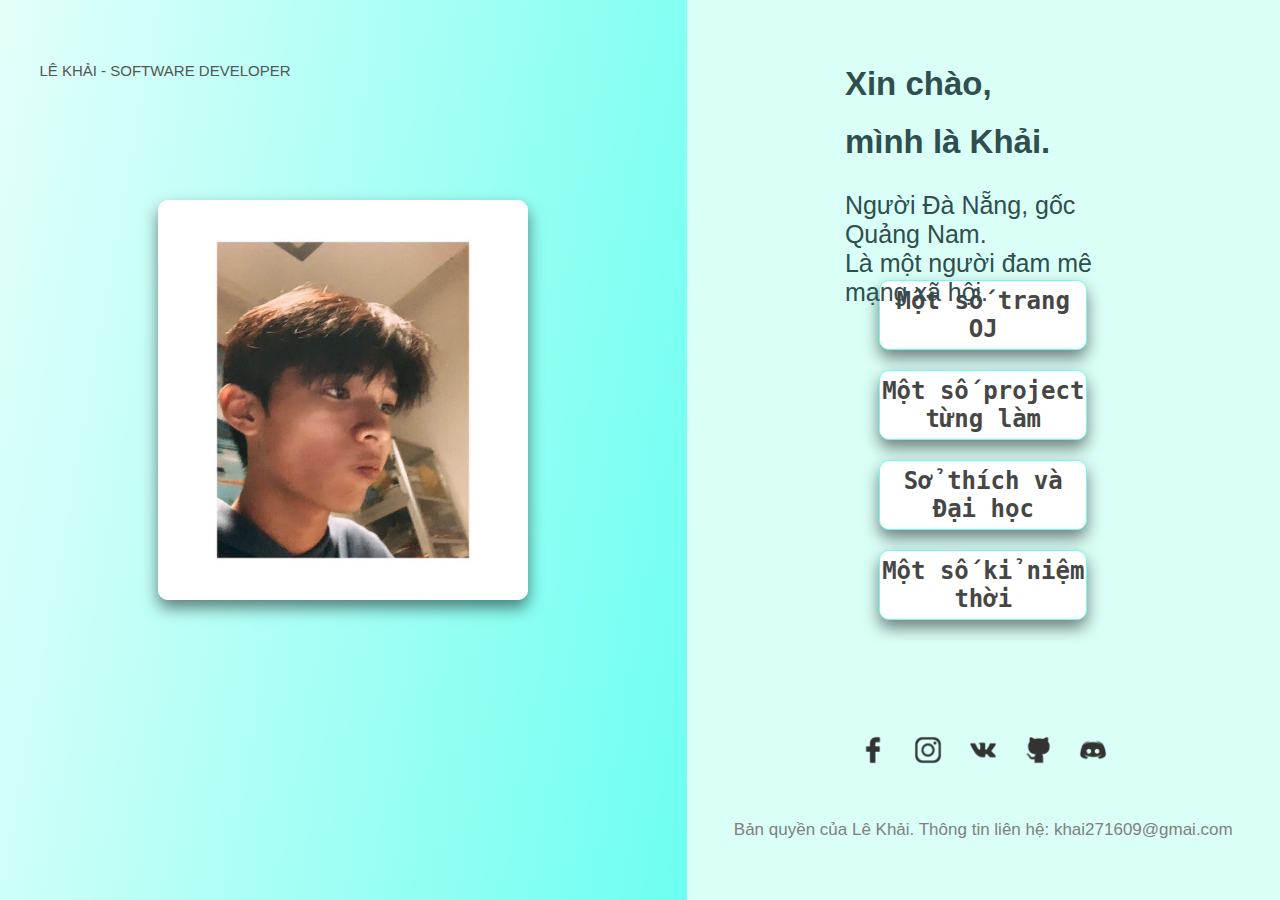
<file: TEXT/index.html>
<!DOCTYPE html>
<html lang ="en">
<head>
    <meta charset="utf-8">
    <title> Profile cá nhân của toiii   </title>
    <link rel="stylesheet" type="text/css" href="sour.css">
    <style>
    </style>
</head>

<body>
  <div class="container">
    <!-- <div class="Taskbar"></div> -->
    <div class="box">
      <div class="b1">
        <div class="b1_f">
          <p> LÊ KHẢI - SOFTWARE DEVELOPER<r/p>
        </div>
        <img src="./Content/toaiiiii.jpg" alt="Ảnh bản thân"> 
      </div>

      <div class="b2">
        <div class="Box1">
          <div class="Nd1">
            <h1>
              Xin chào,
            </h1>
            <h1>
              mình là Khải.
            </h1>


            <p>
              Người Đà Nẵng, gốc Quảng Nam.
            </p>
            <p>
              Là một người đam mê mạng xã hội.
            </p>

          </div>
        </div>
        <div class="Box2">
          <a href="./Box2/MotSoTrangOJ/MotSoTrangOj.html" class="Nd2">
            <h2>
              Một số trang OJ
            </h2>
          </a>
          <a href="" class="Nd2">
            <h2>
              Một số project từng làm 
            </h2>
          </a>
          <a href="" class="Nd2">
            <h2>
              Sở thích và Đại học
            </h2>
          </a>
          <a href="" class="Nd2">
            <h2>
              Một số kỉ niệm thời
            </h2>
          </a>
        </div>
        <div class="Box3">
          <div class="Nd3_B1">
            <div class="Lgo">
              <a href="https://www.facebook.com/le.khai.333478">
                <img src="./Content/Logo/Facebook.png" alt="">
              </a>
            </div>
            <div class="Lgo">
              <a href="https://www.instagram.com/khaiii0.0/?hl=en">
                <img src="./Content/Logo/Instargram.png" alt="">
              </a>
            </div>
            <div class="Lgo">
              <a href="https://vk.com/khaibadao">
                <img src="./Content/Logo/Vk.png" alt="">
              </a>
            </div>
            <div class="Lgo">
              <a href="https://github.com/khaibadao">
                <img src="./Content/Logo/Github.png" alt="">
              </a>
            </div>
            <div class="Lgo">
              <a href="https://discord.com/users/1109453690114424872">
                <img src="./Content/Logo/Discord.png" alt="">
              </a>
            </div>
          </div>
          <div class="Ban_quyen">
            <p>
              Bản quyền của Lê Khải. Thông tin liên hệ: khai271609@gmai.com
            </p>
          </div> 
        </div>
      </div>

    </div>
  </div>
</body>
</html>
</file>
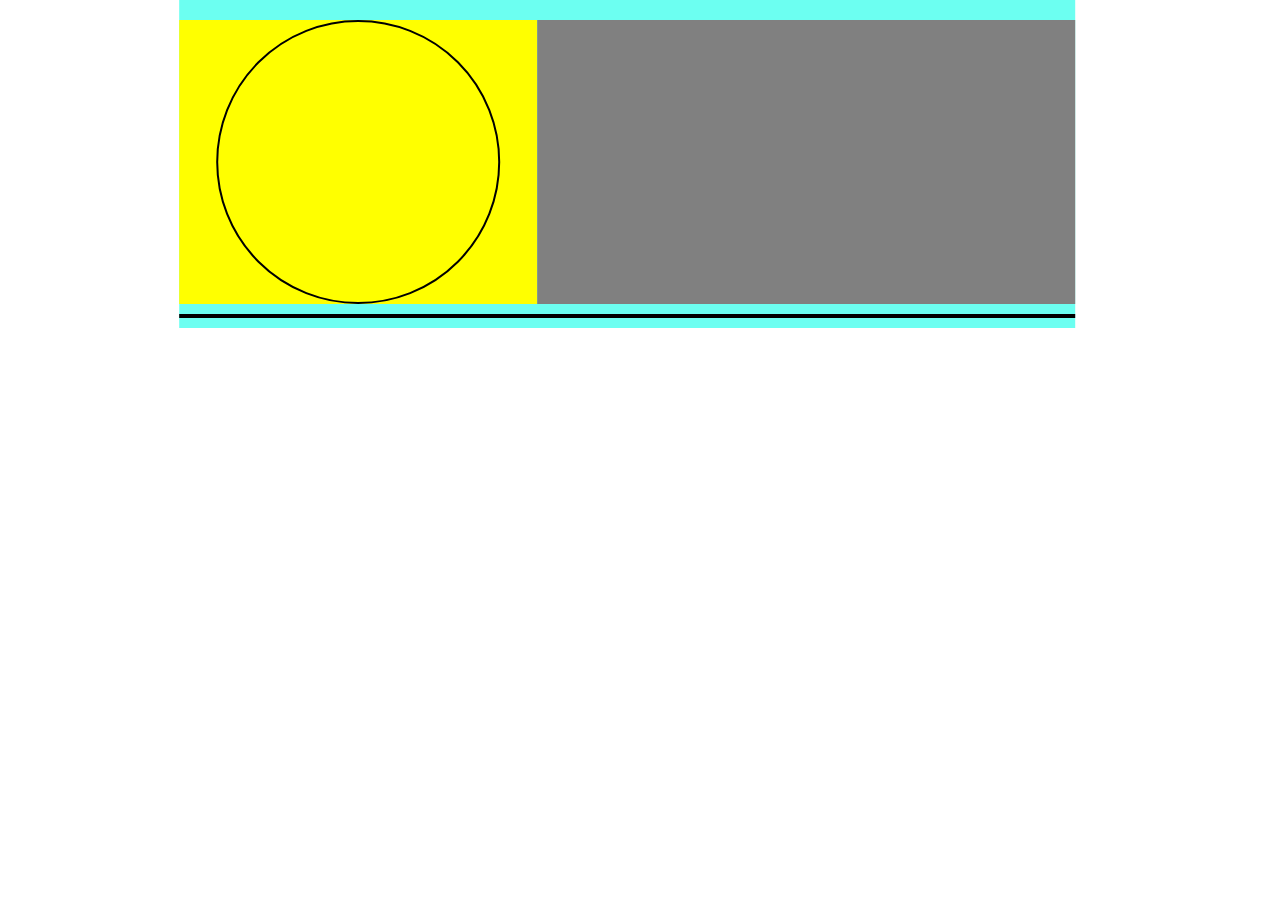
<file: TEXT/Box2/Introduce-Myself/Myself.html>
<!DOCTYPE html>
<html>
<head>
	<meta charset="utf-8">
	<meta name="viewport" content="width=device-width, initial-scale=1">
	<title></title>
	<link rel="stylesheet" type="text/css" href="My_self.css">
</head>
<body>
	<div class="Box_container">
		

		<div class="Box_header">
			<div class="Box_header_img">
				<div class="Cirkle"></div>
				<!-- helo -->
			</div>
			<div class="Box_header_content"></div>
		</div>

		<hr>

		<div class="Box_body">
			<div class="Box_body_right"></div>
			<div class="Box_body_left"></div>
		</div>

	</div>
</body>
</html>
</file>
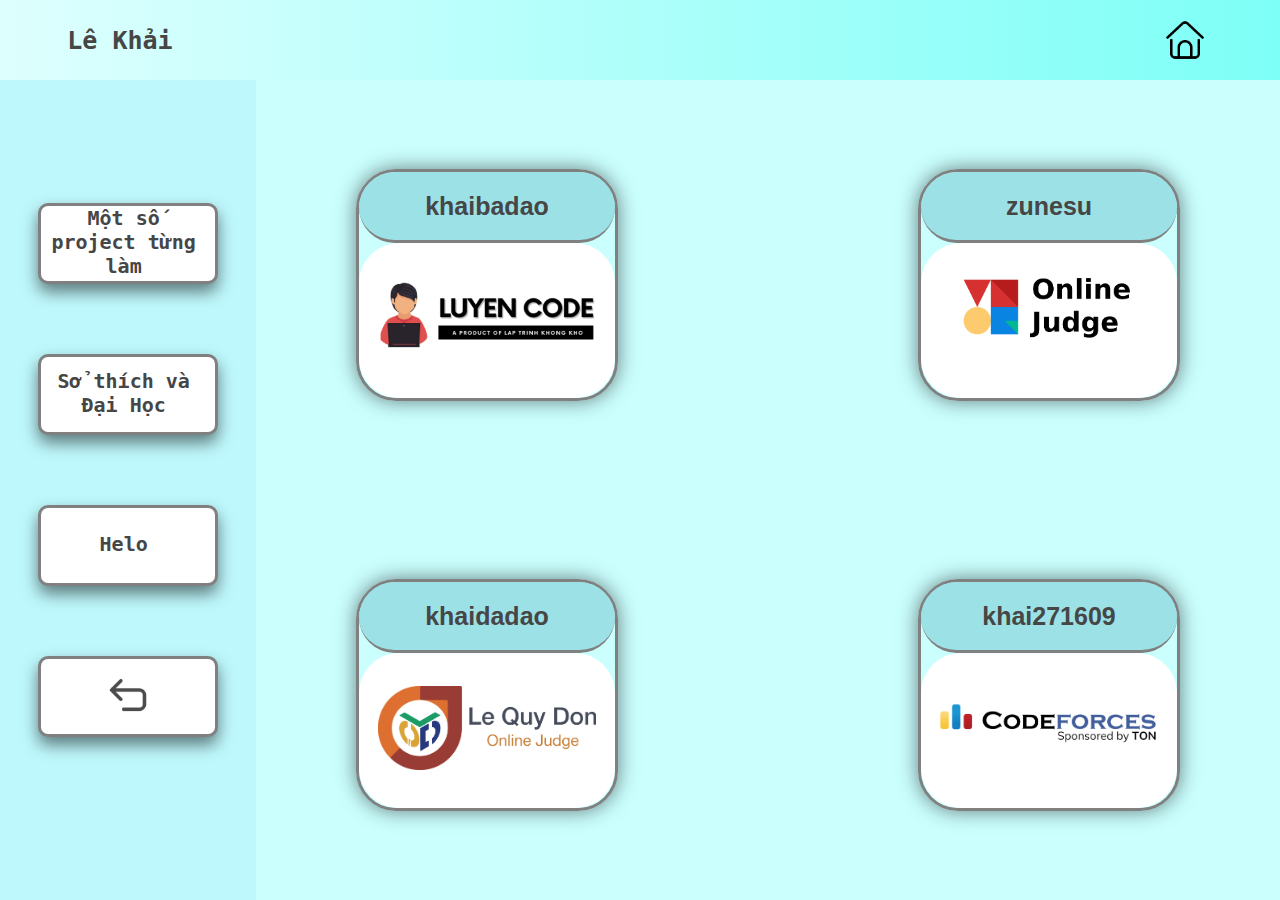
<file: TEXT/Box2/MotSoTrangOJ/MotSoTrangOj.html>
<!DOCTYPE html>
<html>
<head>
	<meta charset="utf-8">
	<meta name="viewport" content="width=device-width, 
	initial-scale=1">
	<title>
		Một số trang OJ
	</title>

	<link rel="stylesheet" type="text/css" href="MSoTrangOj.css">
</head>
<body>
	<div class="All-Screen">
		<div class="Taskbar">
			<div class="Box_name">
				<h2>
					Lê Khải
				</h2>
			</div>
			<div class="Box_back">
				<div class="Circle">
					<a href="../../index.html">
						<img src="../../Content/Logo/Home.png" alt="Home_button">
					</a>
				</div>
			</div>
		</div>
		<div class="Nen">
			<div class="Box_left">
				<div class="Khung_box_left">

					<a href="" class="Boxmini_box_left">
						<div class="Box_con">
							<h3>
								Một số project từng làm
							</h3
	>					</div>
						
					</a>
					
					<a href="" class="Boxmini_box_left">
						<!-- <img src=""> -->
						<div class="Box_con">
							<h3>
								Sở thích và Đại Học 
							</h3>
						</div>
					</a>
					<a href="" class="Boxmini_box_left">
						<!-- <img src=""> -->
						<div class="Box_con">
							<h3>
								Helo
							</h3>
						</div>
					</a>
					<a href="../../index.html" class="Boxmini_box_left">
						<img src="../../Content/Logo/Back.png" alt="logo Back">
					</a>
				</div>
			</div>
			<div class="Box_right">
				<div class="Bo_cuc">
					<a href="https://luyencode.net/user/khaibadao" class="Khoi_bo_tron">
						<div class="header">
							<div class="Name_all_header">
								<h1>
									khaibadao 
								</h1>
							</div>
						</div>
						<div class="body">
							<div class="Anh_body">
								<div class="Luyen_code">
									<img src="../Content/Anh/Luyencode.png" alt="lgo Luyencode">
								</div>
							</div>
						</div>
					</a>
					<a href="https://oj.vnoi.info/user/zunesu" class="Khoi_bo_tron">
						<div class="header">
							<div class="Name_all_header">
								<h1>zunesu</h1>
							</div>
						</div>
						<div class="body">
							<div class="Anh_body">
								<div class="Vnoi">
									<img src="../Content/Anh/Vnoi.png" alt="lgo Vnoi">
								</div>
							</div>
						</div>	
					</a>
				</div>
				<div class="Bo_cuc">
					<a href="https://lqdoj.edu.vn/user/khaidadao" class="Khoi_bo_tron">
						<div class="header">
							<div class="Name_all_header">
								<h1>khaidadao</h1>
							</div>
						</div>
						<div class="body">
							<div class="Anh_body">
								<div class="Lqd">
									<img src="../Content/Anh/Lqd.png" alt="Lgo Lqdoj">
								</div>
							</div>

						</div>
					</a>
					<a href="https://codeforces.com/profile/khai271609" class="Khoi_bo_tron">
						<div class="header">
							<div class="Name_all_header">
								<h1>
									khai271609
								</h1>
							</div>
						</div>
						<div class="body">
							<div class="Anh_body">
								<div class="CF">
									<img src="../Content/Anh/CF.png" alt="Lgo CF">
								</div>
							</div>
						</div>
					</a>
				</div>
			</div>
		</div>
	</div>

	<!--
	style="background-color: red;"
	--> 	
</body>
</html>
</file>
<file: TEXT/sour.css>
:root 
{
	--xam: #808080;
	--xam_xi: #464646;
}


/*///////////////////////*/

/*///////////////////////*/
*
{
	box-sizing: border-box;
	margin: 0;
	padding: 0;
	border: 0;
}

.container
{
	display: grid;
	height: 100vh;
	width: 100vw;
}

/*//////////////////////////////*/

/*Thanh taskbar*/
/*
.Taskbar
{
	height: 50px;
	width: 100%;
	background-color: #4FF2EC;
	position: fixed;

}*/
/*//////////////////////////////*/
.box
{
	display: flex;
	height: 100vh;
	width: 100vw;
}

/*Phần Ảnh */

.Co_dinh
{
	position: fixed;
}
.b1
{
	position: relative;
	display: flex;
	align-items: center;
	justify-content: center;
	height: 100%;
	width: 59%;
	background-image: linear-gradient(100deg, #E4FFFA, #6CFFF1);
}

.b1_f
{
	position: absolute;
	height: 140px;
	width: 400px;
	background-color: transparent;
	/*background-color: white;*/
	top: 0;
	left: 0;
	text-align: center;
	align-content: center;
	justify-items: center;
	box-sizing: border-box;
	transform: translate(-35px);
}


.b1_f p{
	font-family: Arial;
	font-size: 15px;
	color: #555555;
}


.b1 img
{
	border-radius: 10px;
	border: 3px solid white;
	height: 400px;
	width: 370px;
	object-fit: cover;   /* dùng để căn đều ảnh cho không bị mếu ! */
	background-size: cover;
	transform: translateY(-50px);
	box-shadow: 0 8px 16px rgba(0, 0, 0, 0.5);
}


/*Phần giới thiệu bản thân */
.b2
{
	text-align: center;
	justify-content: center;
	align-items: center;
	height: 100%;
	width: 51%;
	background-color: #DAFFF7;
	/*background-image: linear-gradient(-105deg, #E4FFFA, #6CFFF1);*/
}

/*///////////////////////////////////*/


/*Bố cục trong phần 2*/

.Box1
{
	align-content: center;
	justify-items: center;
	height: 30%;
	width: 100%;
	/*background-color: yellow;*/
}


.Nd1
{
	/*align-content: center;*/
	height: 200px;
	width: 50%;
	/*border: 2px solid black;*/
	/*background-color: white;*/		
	transform: translateX(-100px);
	transform: translateY(40px);
}

.Nd1 h1
{
	padding: 10px;
	font-size: 33px;
	font-family: 'Arial';
	color: darkslategray;
	text-align: left;
	justify-content: center;
	transform: translateY(-20px);
}


.Nd1 p 
{
	font-size: 25px;
	font-family: Arial;
	color: darkslategray;
	text-align: left;
	transform: translate(10px);
}


/*//////////////////////////////////*/

.Box2
{
	height: 40%;
	width: 100%;
	/*background-color: gray;*/
	align-items: center;
	justify-items: center;
	display: grid;
}

.Nd2
{
	/*padding: 20px;*/
	/*margin: 10px;*/
	border-radius: 10px;
	border: 1px solid #6CFFF1;
	height: 70px;
	width: 35%;
	background-color: white;
	/*transform: translateY(40px);*/
	gap: 30px;
	box-shadow: 0 8px 16px rgba(0, 0, 0, 0.5);
	/*align-items: center;*/
	align-content: center;
}

.Nd2 h2
{
	font-family: 'Roboto', monospace;
	color: var(--xam_xi);
}

a.Nd2
{
	text-decoration: none;
}

.Nd2:hover {
	/*transform: translateY(-3px);*/
	transition: all 0.3s ease;
	background-color: var(--xam);
	border: 3px solid white;
}

.Nd2:hover h2
{
	transform: translateY(-3px);
	transition: all 0.3s ease;
	color: #fff;
}





/*////////////////////////////////*/

.Box3
{
	height: 30%;
	width: 100%;
	position: relative;
	/*background-color: white;*/
}

.Nd3_B1
{
	height: 100px;
	width: 100%;
	/*background-color: lemonchiffon;*/
	display: flex;
	align-items: center;
	justify-content: center;
	gap: 25px;
	transform: translateY(70px);
}


.Lgo
{
	/*margin: 10px;*/
	height: 30px;
	width: 30px;
	/*background-color: navajowhite;*/
	border-radius: 50%;
	filter: invert(20%);

}

.Lgo img{
	object-fit: cover;
	height: 100%;
	width: 100%;
}

.Ban_quyen
{
	position: absolute;
	/*background-color: yellow;*/
	bottom: 0;
	height: 60px;
	width: 100%;
	text-align: center;
	align-content: center;
	justify-content: center;
}

.Ban_quyen p 
{
	font-family: Arial;
	font-size: 17px;
	color: var(--xam);
	transform: translateY(-40px);
	/*box-shadow: ;*/
}
</file>
<file: TEXT/Box2/Introduce-Myself/My_self.css>
/*#6CFFF1*/
:root
{
	--xanh_min: #6CFFF1;
}

*
{
	padding: 0;
	margin: 0;
	border: 0;
}

.Box_container
{
	width: 70%;
	transform: translateX(20%);
	background-color: var(--xanh_min);
	display: grid;
	/*height: 100px;*/
}

/*Phần Avatar*/

.Box_header
{
	margin-top: 20px;
	display: flex;
}

.Box_header_img
{
	width: 40%;
	height: 100%;
	background-color: yellow;
	align-content: center;
	justify-items: center;
}

.Cirkle
{
	height: 280px;
	width: 280px;
	border-radius: 50%;
	border: 2px solid black;
	/*margin: 0 20px;*/
}


/*Phần Giới thiệu trong header*/

.Box_header_content
{
	/*width: calc(100% - 40%);*/
	width: 60%;
	background-color: gray;
	height: 100%;
}

hr
{
	border: 2px solid black;
	margin: 10px 0;
}

/*Phần body*/

.Box_body
{
	width: 100%;
	display: flex;
}

.Box_body_right
{
	/*height: 100px;*/
	width: 50%;
	background-color: chocolate;
}

.Box_body_left
{
	width: 50%;
	background-color: maroon;
	/*height: 100px;*/
}
</file>
<file: TEXT/Box2/MotSoTrangOJ/MSoTrangOj.css>
:root 
{
	--xam: #808080;
	--xam_xi: #464646;
}

*
{
	/*box-sizing: border-box;*/
	margin: 0;
	padding: 0;
	border: 0;
}


/*/////////////////////////*/

/* Phần Khung */

.All-Screen
{
	display: grid;
	/*height: 100vh;*/
	/*grid-template-rows: 80px 1fr;*/
}

.Taskbar
{
	height: 80px;
	width: 100%;
	background-image: linear-gradient(90deg, #DEFFFE,#7DFFF7);
	position: relative;
}

.Nen
{
	height: calc(100vh - 80px);
	width: 100vw;
	display: flex;
	overflow: hidden; /* Ngăn nội dung tràn */
}


/*/////////////////*/

/*Phần trái khung và phải khung */

/*//////////////////////*/

.Box_right
{
	height: 100%;
	width: 80%;
	background-color: #CAFFFE;
}

.Khuon
{ 
	height: 70px;
	width: 50px;
	border-radius: 10px;
	background-color: #;
}

.Box_name
{
	height: 100%;
	width: 240px;
	background-color: white;
	position: absolute;
	align-content: center;
	justify-items: center;
	background-color: transparent;
	border-box: box-sizing
	/*left: 0;*/
}

.Box_name h2
{
	font-size: 25px;
	color: #464646;
	font-family: Roboto, monospace;
}

.Box_back
{
	height: 100%;
	width: 150px;
	background-color: red;
	position: absolute;
	right: 0;
	background-color: transparent;
	align-content: center;
	justify-items: center;
}
/*///////////////////////*/

/*Hình tròn trong logo*/

.Circle
{
	height: 40px;
	width: 40px;
	background-color: transparent;
	border-radius: 50%;
	transform: translate(-20px);
}

.Circle img
{
	object-fit: cover;
	height: 100%;
	width: 100%;
}

/*///////////////////////*/

/*Các phần dẫn tới các trang OJ*/

.Bo_cuc
{
	height: 50%;
	width: 100%;
	display: flex;
	align-items: center;
	justify-content: center;
	gap: 300px;
}

a.Khoi_bo_tron
{
	height: 55%;
	width: 25%;
	border-radius: 40px;
	border: 3px solid #808080;
	text-decoration: none;
	box-shadow: 0 0 20px rgba(0,0,0,0.5);
}

/*///////////////////*/

/*Các phần để dẫn tới các trang OJ*/

/*///////////////////////*/

/*Phần header*/

.Khoi_bo_tron .header
{
	height: 30%;
	border-bottom: 3px solid #808080;
	display: flex;
	align-items: center;
	justify-content: center;
	font-weight: bold;
	background-color: #9CE1E6;
	border-radius: 40px;
}


/*Phần nội dung trong Header*/

.Name_all_header h1
{
	padding: 20px;
	font-size: 25px;
	font-family: 'Helvetica', monospace;
	font-weight: bold;
	/*color: #066952;*/
	color: var(--xam_xi);
}

/*////////////////////////////*/

/*Phần body*/

.Khoi_bo_tron .body
{
	height: calc(100% - 31%);
	display: flex;
	align-items: center;
	justify-content: center;
	background-color: white;
	border-radius: 40px;
}

.Anh_body
{
	height: 70%;
	width: 85%;
	/*background-color: mediumaquamarine;*/
	/*border: 1px solid black;*/
}

.Anh_body img 
{
	height: 70%%;
	width: 100%;
	object-fit: cover;
	transform: translateY(10px);
}

/*Một số hiệu chỉnh*/

.Luyen_code img
{
	height: 70%%;
	width: 100%;
	object-fit: cover;
	transform: translateY(15px);
}

.Vnoi img 
{
	height: 100%;
	width: 100%;
	object-fit: cover;
	transform: translateY(10px);
	transform: translateX(10px);
}

.Lqd img {
	height: 55%%;
	width: 100%;
	object-fit: cover;
	transform: translateY(10px);
	/*size: 65%*/
}

.CF img 
{
	height: 70%%;
	width: 100%;
	object-fit: cover;
	transform: translateY(20px);
}
/*/////////////////////////*/

/*Đường dẫn trở lại và các trang web khác */

.Box_left 
{
	height: 100%;
	width: 20%;	
	display: flex;
	background-color: #BEF8FC;
	align-items: center;
	justify-content: center;
	/*box-sizing: border-box;*/
}

.Khung_box_left
{
	height: 75%;
	width: 80%;
	/*background-color: white;*/
	display: grid;
	grid-template-columns: 1fr;
    grid-gap: 70px;
    justify-items: center;
    align-content: center;
    box-sizing: border-box;
}

.Boxmini_box_left
{
	border-radius: 10px;
	border: 3px solid #808080;
	width: 85%;
	height: 75px;
	background-color: white; 
	/*gap: 30px;*/
	transform: translateY(-20px);
	box-shadow: 0 8px 16px rgba(0, 0, 0, 0.5);
	text-align: center;
	justify-content: center;
}


a.Boxmini_box_left
{
	text-decoration: none;
	text-align: center;
	/*display: flex;*/
	align-items: center;
	justify-content: center;
}

.Box_con
{
	height: 95%;
	width: 95%;
	/*border: 1px solid black;*/
	/*background-color: mediumaquamarine;*/
	align-content: center;
	justify-content: center;
}

.Box_con h3
{
	font-family: 'Verdana', monospace;
	color: var(--xam_xi);
	font-size: 20px;
}


.Boxmini_box_left:hover {
	transition: all 0.3s ease;
	background-color: var(--xam);
	border: 3px solid white;
}

.Boxmini_box_left:hover h2
{
	transform: translateY(-1px);
	transition: all 0.3s ease;
	color: #fff;
}

.Boxmini_box_left:hover h2
{
	transform: translateY(-1px);
	transition: all 0.3s ease;
	color: #fff;
}

.Boxmini_box_left img 
{
	height: 44px;
	width: 44px;
	border-radius: 50%;
	object-fit: cover;
	filter: invert(30%);
	transform: translateY(14px);
	transition: all 0.3s ease;
}
.Boxmini_box_left:hover img
{
	filter: invert(100%);
}
/*/////////////////////////*/
</file>
